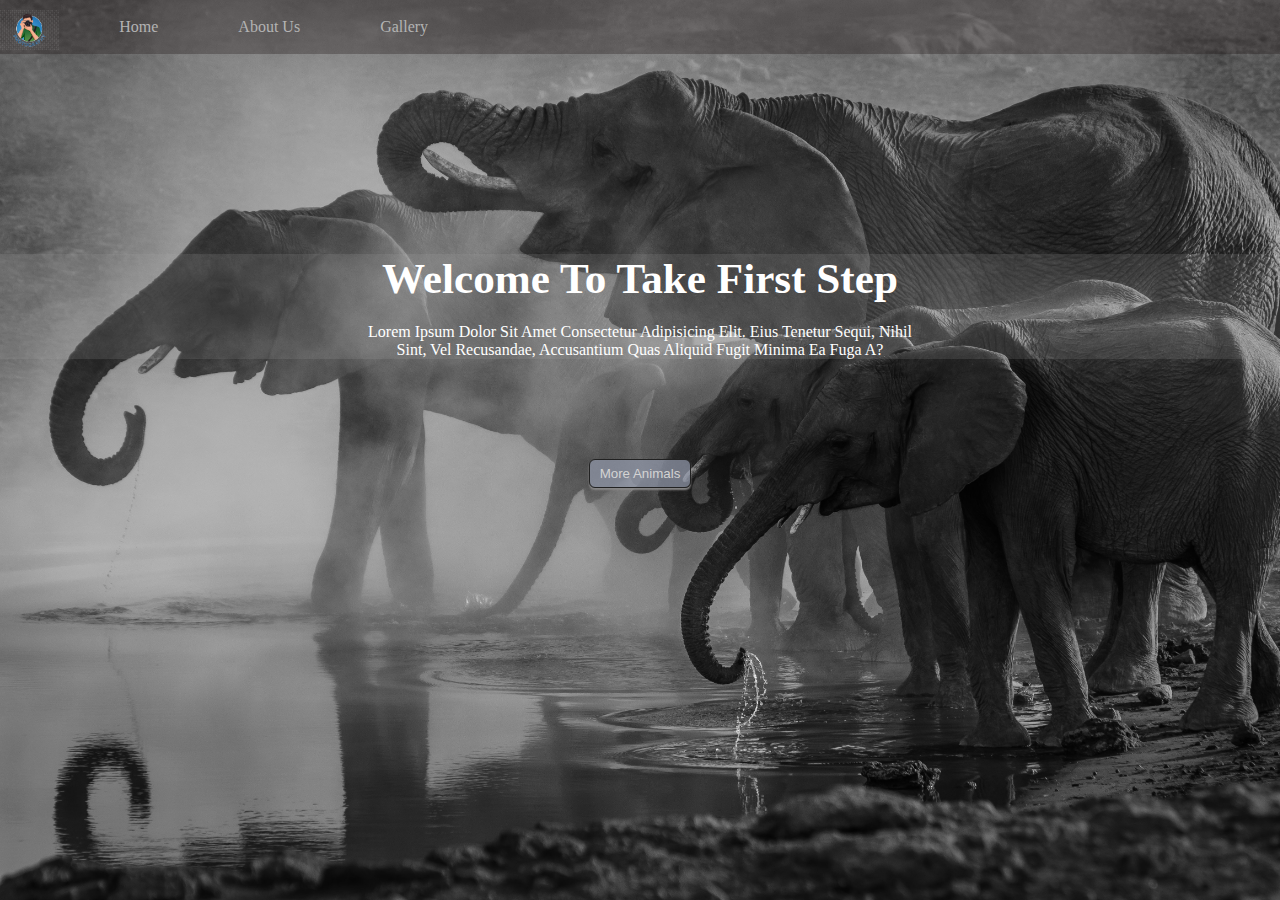
<file: Animal responsive gallery/index.html>
<!DOCTYPE html>
<html lang="en">

<head>
    <meta charset="UTF-8">
    <meta http-equiv="X-UA-Compatible" content="IE=edge">
    <meta name="viewport" content="width=device-width, initial-scale=1.0">
    <title>Home</title>
    <link rel="stylesheet" href="index.css">
    <link rel="stylesheet" href="index-media.css">

</head>

<body>
    <div class="container">
        <div class="page-1">
            <div class="logo">
                <img src="logo/1.png" alt="logo png">

            </div>


            <div class="navbar">
                <ul>
                    <li><a href="index.html">Home</a></li>
                    <li><a href="about-us.html">About us</a></li>
                    <li><a href="photo.html">Gallery</a></li>
                </ul>
            </div>
        </div>


        <div class="box">
            <h1>Welcome to Take first Step</h1>
            <p>Lorem ipsum dolor sit amet consectetur adipisicing elit. Eius tenetur sequi, nihil sint, vel recusandae,
                accusantium quas aliquid fugit minima ea fuga a?</p>
        </div>


        <div class="bty">
            <a href="photo.html"><button>More Animals</button></a>
        </div>


    </div>






    <!-- ---home end--------- -->













<!-- ----------gallery data---------------------------/ -->
















</body>

</html>
</file>
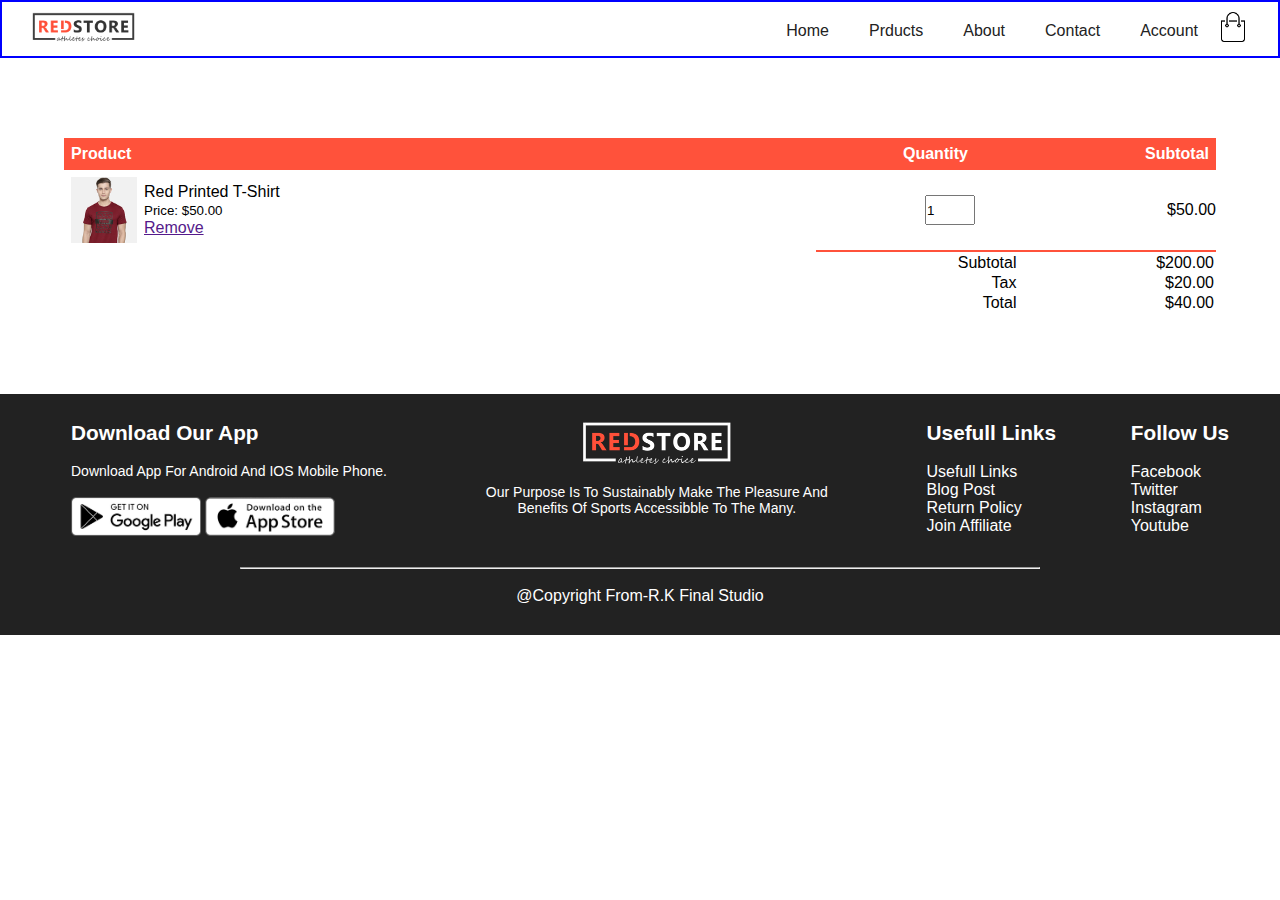
<file: Whole Ecomerce website using HTML CSS and JS/cart.html>
<!DOCTYPE html>
<html lang="en">

<head>
    <meta charset="UTF-8">
    <meta http-equiv="X-UA-Compatible" content="IE=edge">
    <meta name="viewport" content="width=device-width, initial-scale=1.0">
    <link rel="stylesheet" href="index.css">
    <title>product details page</title>
</head>

<body>




    <div class="main-container-p">

        <div class="container-A">
            <div class="logo">
                <img src="logo.png" alt="logo" height="30px">
            </div>

            <div class="navbar">
                <ul id="menuItems">
                    <li><a href="">Home</a></li>
                    <li><a href="">prducts</a></li>
                    <li><a href="">about</a></li>
                    <li><a href="">contact</a></li>
                    <li><a href="">account</a></li>
                </ul>
                <img src="cart.png" alt="" height="30px">
                <img src="menu.png" alt="" height="30px" class="menu-png" onclick="menutoggle()">
            </div>
        </div>




    </div>




    <!-- cart items details.................................. -->


    <div class="small-container cart-page">

        <table class="table-1">
            <tr>
                <th class="th-left">product</th>
                <th class="th-right">quantity</th>
                <th class="th-right">subtotal</th>

            </tr>
 <!-- .............................................................. -->
            <tr>
                <td>
                    <div class="cart-info">
                        <img src="buy-1.jpg" alt="image" class="buy-1">
                        <div class="container-P">
                            <p class="container-P-line-hight container-P-paragraph">red printed t-shirt</p>
                            <small class="container-P-line-hight container-P-small">price: $50.00</small><br>
                            <a href="" class="container-P-line-hight">Remove</a>
                        </div>
                    </div>
                </td>
                <td class="input"><input type="number" value="1" min="1"></td>
                <td class="td-right">$50.00</td>
            </tr>
 <!-- .............................................................. -->

            <!-- <tr>
                <td>
                    <div class="cart-info">
                        <img src="buy-1.jpg" alt="image">
                        <div class="container-P">
                            <p class="container-P-line-hight container-P-paragraph">red printed t-shirt</p>
                            <small class="container-P-line-hight container-P-small">price: $50.00</small>
                            <a href="" class="container-P-line-hight">Remove</a>
                        </div>
                    </div>
                </td>
                <td><input type="number" value="1" min="1"></td>
                <td>$50.00</td>
            </tr> -->
 <!-- .............................................................. -->

            <!-- <tr>
                <td>
                    <div class="cart-info">
                        <img src="buy-1.jpg" alt="image">
                        <div class="container-P">
                            <p class="container-P-line-hight container-P-paragraph">red printed t-shirt</p>
                            <small class="container-P-line-hight container-P-small">price: $50.00</small>
                            <a href="" class="container-P-line-hight">Remove</a>
                        </div>
                    </div>
                </td>
                <td><input type="number" value="1" min="1"></td>
                <td>$50.00</td>
            </tr> -->
            
        </table>


 <!-- .............................................................. -->

        <div class="total-price">
            <table>
                <tr>
                    <td>Subtotal</td>
                    <td>$200.00</td>
                </tr>
                <tr>
                    <td>tax</td>
                    <td>$20.00</td>
                </tr>
                <tr>
                    <td>total</td>
                    <td>$40.00</td>
                </tr>
            </table>
        </div>



    </div>















    <!-- -------------------------------footer.......................................... -->



    <footer class="footer-God">
        <div class="footer">



            <div class="container-7 footer-padding-class">
                <h2 class="footer-h2">download our app</h2><br>
                <p class="footer-p"> download app for android and IOS mobile phone.</p><br>
                <div class="container-D">
                    <img src="play-store.png" alt="" class="footer-image-1">
                    <img src="app-store.png" alt="" class="footer-image-1">
                </div>
            </div>


            <div class="container-8  footer-padding-class">
                <img src="logo-white.png" alt="logo" class="logo-white"><br>
                <p class="footer-p  footer-w"> our purpose is to sustainably make the pleasure and benefits of
                    sports
                    accessibble to the many.</p>
            </div>


            <div class="container-9  footer-padding-class">
                <h2 class="footer-h2">usefull links</h2><br>

                <ul>
                    <li><a href="">usefull links</a></li>
                    <li><a href="">blog post</a></li>
                    <li><a href="">return policy</a></li>
                    <li><a href="">join affiliate</a></li>
                </ul>
            </div>



            <div class="container-10  footer-padding-class">
                <h2 class="footer-h2">follow us</h2><br>

                <ul>
                    <li><a href="">facebook</a></li>
                    <li><a href="">twitter</a></li>
                    <li><a href="">instagram</a></li>
                    <li><a href="">youtube</a></li>
                </ul>
            </div>


        </div>


        <hr>

        <div class="copyright"><br>
            <p>@copyright from-R.K final Studio</p>
        </div>



    </footer>
















    <!-- java script.................................... -->

    <script>
        var menuItems = document.getElementById("menuItems");


        menuItems.style.maxHeight = "0px"

        function menutoggle() {

            if (menuItems.style.maxHeight == "0px") {
                (menuItems.style.maxHeight = "200px")
            }
            else {
                (menuItems.style.maxHeight = "0px")

            }

        }
    </script>



    <!-- product details js or single product page js................................................. -->


    <script>
        var galler4 = document.getElementById("galler4")
        var poseA = document.getElementsByClassName("poseA")



        poseA[0].onclick = function () {
            galler4.src = poseA[0].src;
        }

        poseA[1].onclick = function () {
            galler4.src = poseA[1].src;
        }

        poseA[2].onclick = function () {
            galler4.src = poseA[2].src;
        }

        poseA[3].onclick = function () {
            galler4.src = poseA[3].src;
        }
    </script>



</body>

</html>
</file>
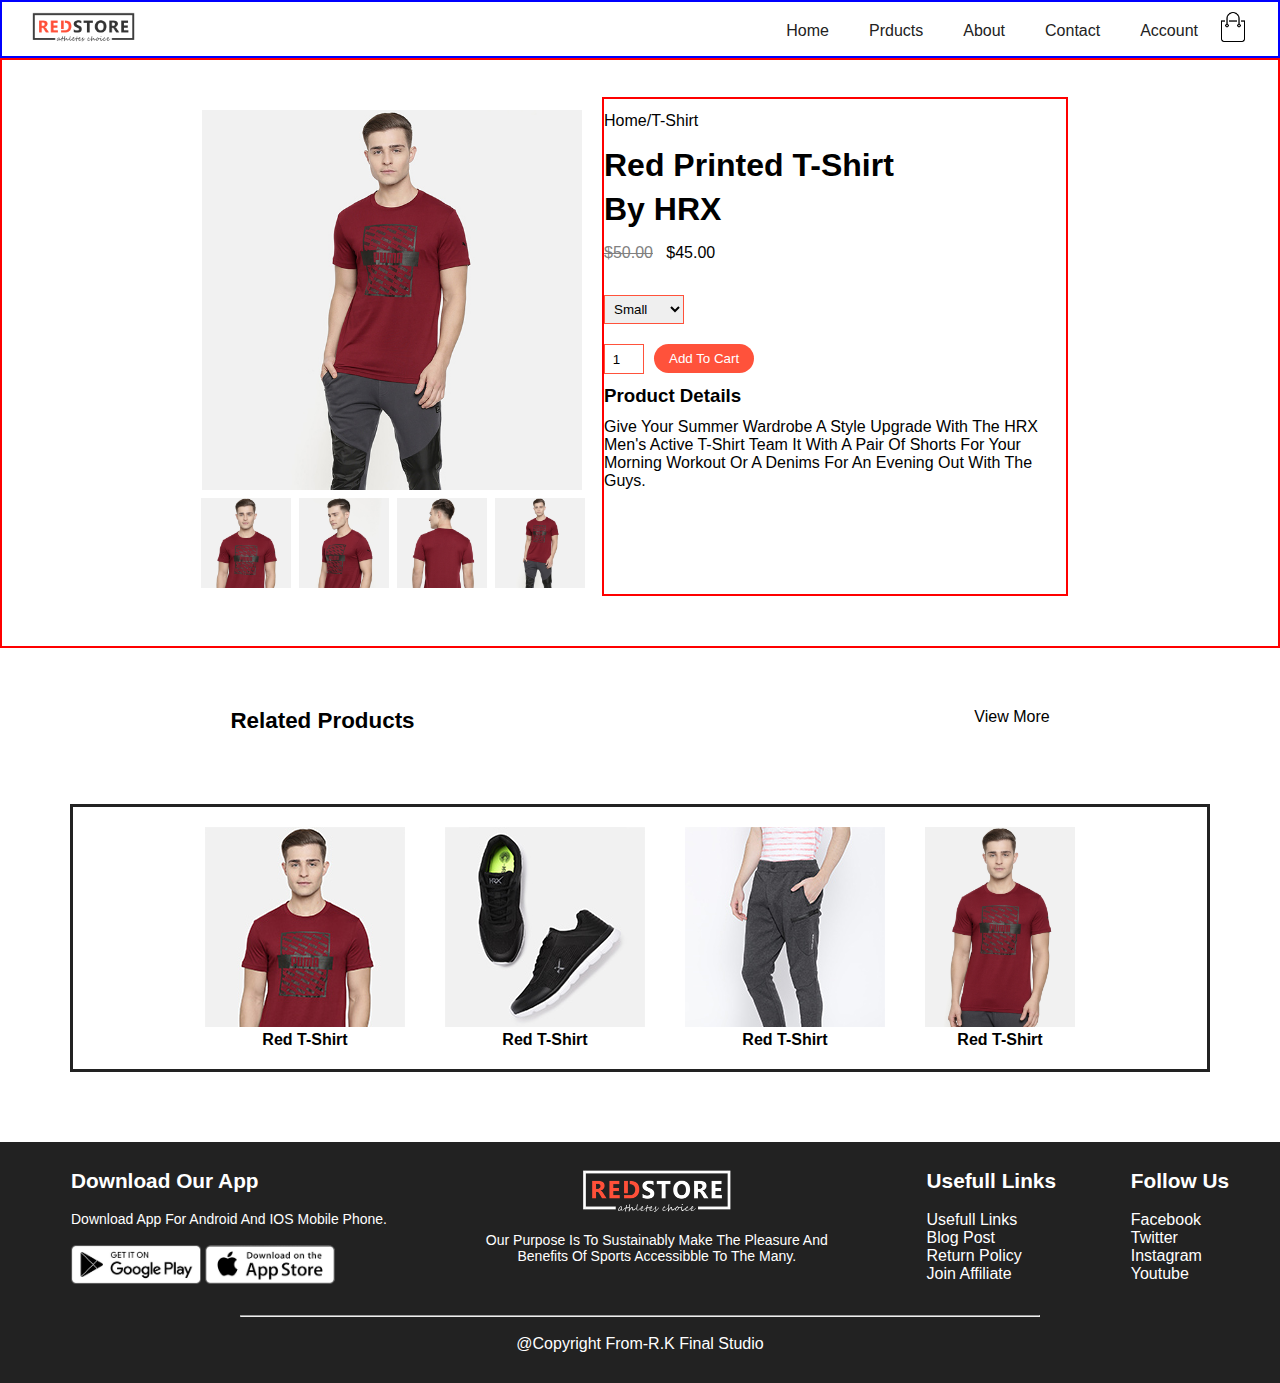
<file: Whole Ecomerce website using HTML CSS and JS/product-detail.html>
<!DOCTYPE html>
<html lang="en">

<head>
    <meta charset="UTF-8">
    <meta http-equiv="X-UA-Compatible" content="IE=edge">
    <meta name="viewport" content="width=device-width, initial-scale=1.0">
    <link rel="stylesheet" href="index.css">
    <title>product details page</title>
</head>

<body>

    <div class="product-detail-page-container">



        <div class="main-container-p">

            <div class="container-A">
                <div class="logo">
                    <img src="logo.png" alt="logo" height="30px">
                </div>

                <div class="navbar">
                    <ul id="menuItems">
                        <li><a href="">Home</a></li>
                        <li><a href="">prducts</a></li>
                        <li><a href="">about</a></li>
                        <li><a href="">contact</a></li>
                        <li><a href="">account</a></li>
                    </ul>
                    <img src="cart.png" alt="" height="30px">
                    <img src="menu.png" alt="" height="30px" class="menu-png" onclick="menutoggle()">
                </div>
            </div>




        </div>




        <div class="product-detail-page-container-B">

            <div class="details-col">
                <img src="gallery-4.jpg" alt="gallery-1.jpg" class="gallery-4" id="galler4">

                <div class="different-pose-container">
                    <div class="different-pose-row">
                        <img src="gallery-1.jpg" alt="" class="poses  poseA">
                    </div>
                    <div class="different-pose-row">
                        <img src="gallery-2.jpg" alt="" class="poses poseA">
                    </div>
                    <div class="different-pose-row">
                        <img src="gallery-3.jpg" alt="" class="poses poseA">
                    </div>
                    <div class="different-pose-row">
                        <img src="gallery-4.jpg" alt="" class="poses  poseA">
                    </div>
                </div>
            </div>

            <div class="details-text-col">
                <p class="home/t-shirt-p line-height">home/t-shirt</p>
                <h1 class="red-printed-t-shirt line-height">red printed t-shirt <br>by HRX</h1>
                <p class=" line-height"><s class="fourty-five-dolor-p">$50.00</s> &nbsp; $45.00</p>

                <div class="details-options">
                    <select name="" id="detailsSelect">
                        <option value="">small</option>
                        <option value="">medium</option>
                        <option value="">large</option>
                        <option value="">XL</option>
                        <option value="">XXL</option>

                    </select>
                </div>

                <div class="details-input-flex-row">
                    <input type="number" value="1" min="1" class="details-input">
                    <a href=""><button class="add-to-cart-btn">add to cart</button></a>
                </div>


                <div class="product-details-heading">
                    <h3 class="product-details-h1 line-height">Product details</h3>
                    <i class="fa fa-indent"></i>
                    <p class="give-your">give your summer wardrobe a style upgrade with the HRX men's active t-shirt
                        team it with a pair of shorts for your morning workout or a denims for an evening out with the
                        guys.</p>
                </div>



            </div>
        </div>



        
        <!-- product details................................................................ -->



        
        <div class="container-12">


            <div class="contaier-E">
                <h1 class="products-h1">related products</h1>
            </div>
            <div class="size-options">
               <p class="view-more"> view more</p>
            </div>


        </div>




        <!-- feature product............................... -->
        <!-- container-3............................... -->



        <div class="container-3">

            <div class="feature-product">


                <div class="col-1">
                    <img src="buy-1.jpg" alt="buy-1">
                    <p class="text-p">red t-shirt</p>
                    <i class="fa-solid fa-star"></i>
                    <i class="fa-solid fa-star"></i>
                    <i class="fa-solid fa-star"></i>
                    <i class="fa-solid fa-star"></i>
                </div>

                <div class="col-1">
                    <img src="buy-2.jpg" alt="buy-2">
                    <p class="text-p">red t-shirt</p>

                </div>

                <div class="col-1">
                    <img src="buy-3.jpg" alt=" buy-3">
                    <p class="text-p">red t-shirt</p>

                </div>

                <div class="col-1">
                    <img src="buy-4.jpg" alt="buy-4" class="size">
                    <p class="text-p">red t-shirt</p>

                </div>


            </div>


        </div>






         <!-- -------------------------------footer.......................................... -->



    <footer class="footer-God">
        <div class="footer">



            <div class="container-7 footer-padding-class">
                <h2 class="footer-h2">download our app</h2><br>
                <p class="footer-p"> download app for android and IOS mobile phone.</p><br>
                <div class="container-D">
                    <img src="play-store.png" alt="" class="footer-image-1">
                    <img src="app-store.png" alt="" class="footer-image-1">
                </div>
            </div>


            <div class="container-8  footer-padding-class">
                <img src="logo-white.png" alt="logo" class="logo-white"><br>
                <p class="footer-p  footer-w"> our purpose is to sustainably make the pleasure and benefits of sports
                    accessibble to the many.</p>
            </div>


            <div class="container-9  footer-padding-class">
                <h2 class="footer-h2">usefull links</h2><br>

                <ul>
                    <li><a href="">usefull links</a></li>
                    <li><a href="">blog post</a></li>
                    <li><a href="">return policy</a></li>
                    <li><a href="">join affiliate</a></li>
                </ul>
            </div>



            <div class="container-10  footer-padding-class">
                <h2 class="footer-h2">follow us</h2><br>

                <ul>
                    <li><a href="">facebook</a></li>
                    <li><a href="">twitter</a></li>
                    <li><a href="">instagram</a></li>
                    <li><a href="">youtube</a></li>
                </ul>
            </div>


        </div>


        <hr>

        <div class="copyright"><br>
            <p>@copyright from-R.K final Studio</p>
        </div>



    </footer>

















        <!-- java script.................................... -->

        <script>
            var menuItems = document.getElementById("menuItems");


            menuItems.style.maxHeight = "0px"

            function menutoggle() {

                if (menuItems.style.maxHeight == "0px") {
                    (menuItems.style.maxHeight = "200px")
                }
                else {
                    (menuItems.style.maxHeight = "0px")

                }

            }
        </script>



            <!-- product details js or single product page js................................................. -->


        <script>
            var galler4 = document.getElementById("galler4" )
            var poseA = document.getElementsByClassName ("poseA" )



            poseA[0].onclick = function()
            {
                galler4.src = poseA[0].src;
            }

            poseA[1].onclick = function()
            {
                galler4.src = poseA[1].src;
            }

            poseA[2].onclick = function()
            {
                galler4.src = poseA[2].src;
            }

            poseA[3].onclick = function()
            {
                galler4.src = poseA[3].src;
            }
        </script>



</body>

</html>
</file>
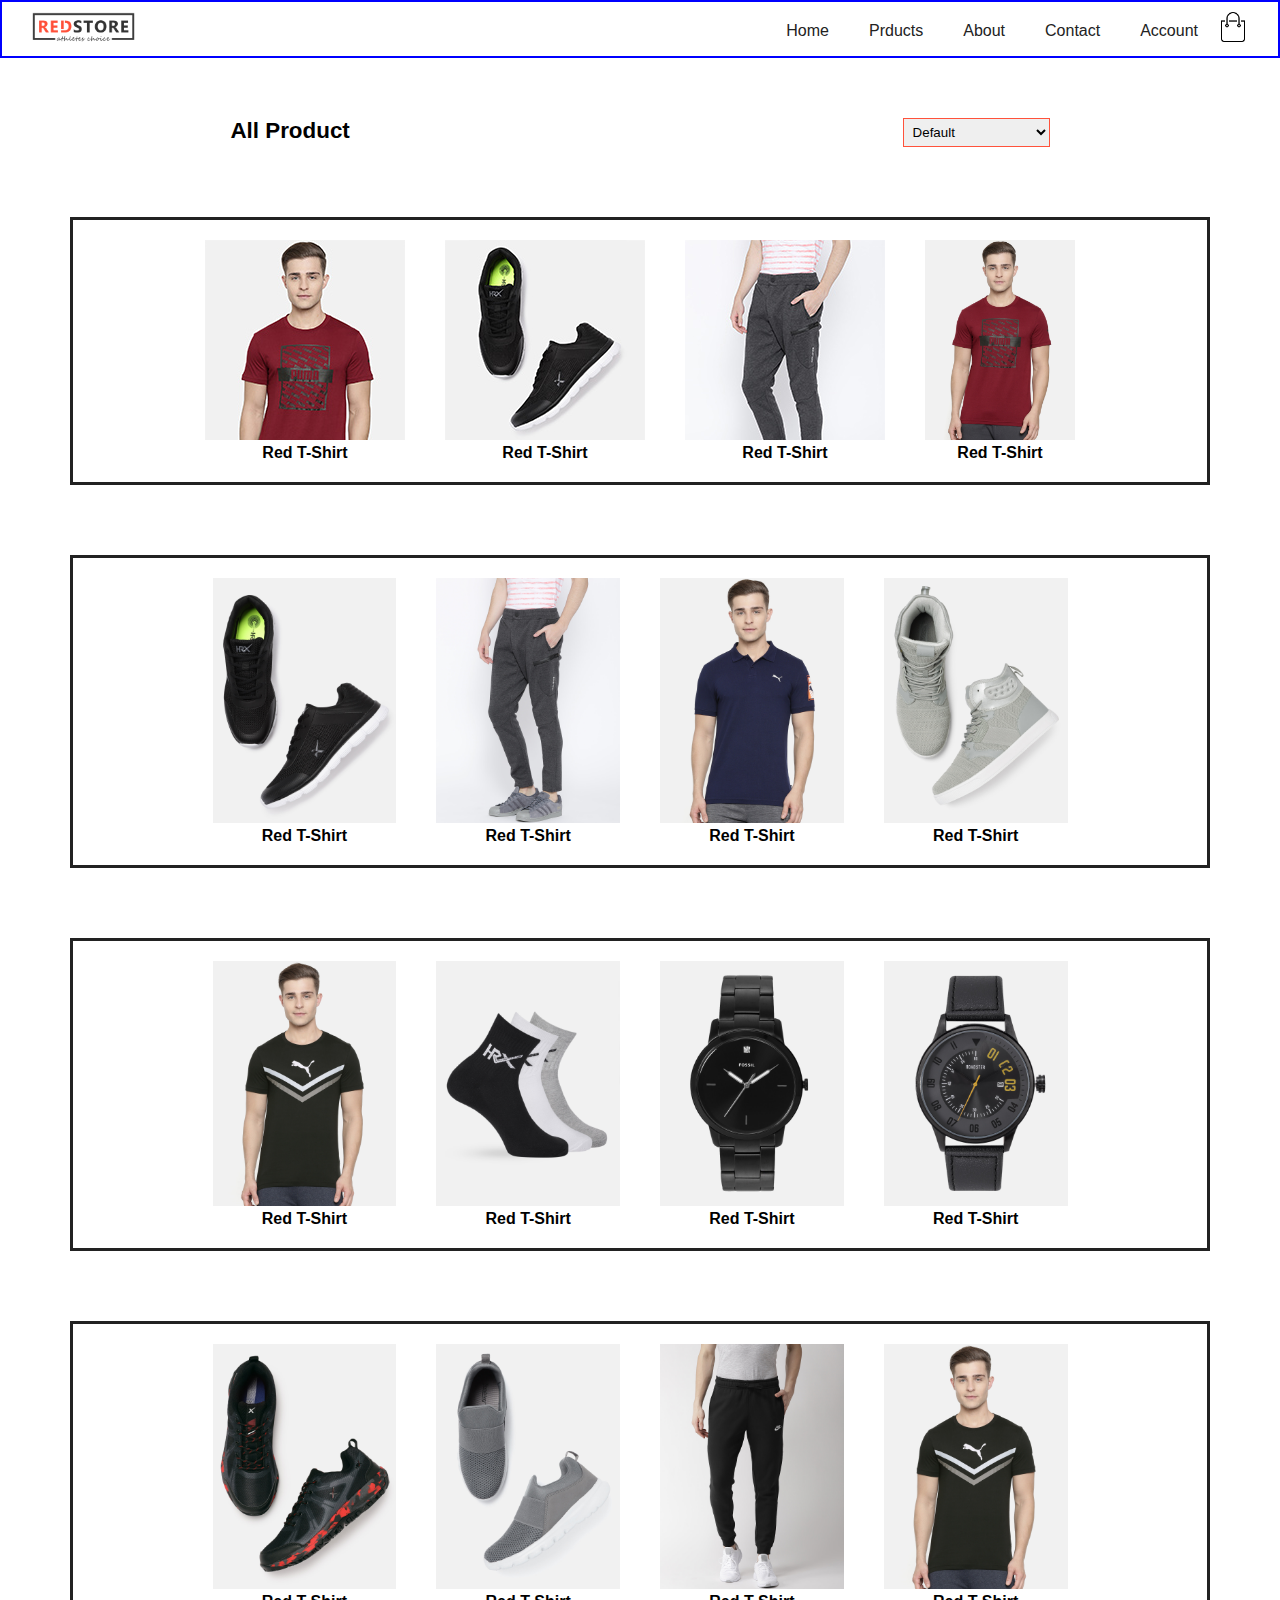
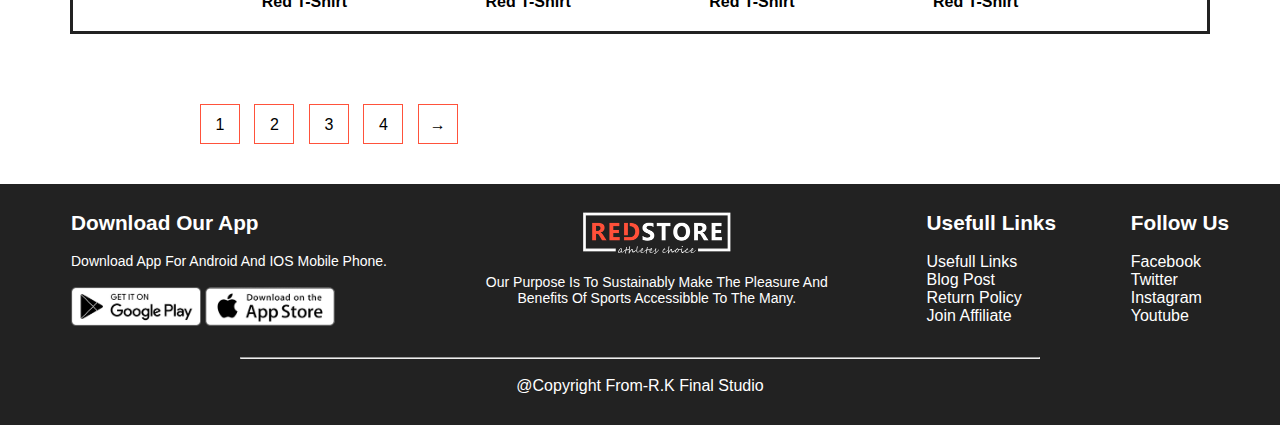
<file: Whole Ecomerce website using HTML CSS and JS/products.html>
<!DOCTYPE html>
<html lang="en">

<head>
    <meta charset="UTF-8">
    <meta http-equiv="X-UA-Compatible" content="IE=edge">
    <meta name="viewport" content="width=device-width, initial-scale=1.0">
    <link rel="stylesheet" href="index.css">
    <title>Document</title>
</head>

<body>



    <div class="main-container-p">

        <div class="container-A">
            <div class="logo">
                <img src="logo.png" alt="logo" height="30px">
            </div>

            <div class="navbar">
                <ul id="menuItems">
                    <li><a href="">Home</a></li>
                    <li><a href="">prducts</a></li>
                    <li><a href="">about</a></li>
                    <li><a href="">contact</a></li>
                    <li><a href="">account</a></li>
                </ul>
                <img src="cart.png" alt="" height="30px">
                <img src="menu.png" alt="" height="30px" class="menu-png" onclick="menutoggle()">
            </div>
        </div>


        <!-- product details................................................................ -->



        
        <div class="container-12">


            <div class="contaier-E">
                <h1 class="products-h1">all product</h1>
            </div>
            <div class="size-options">
                <select>
                    <option value="">default</option>
                    <option value="">short by price</option>
                    <option value="">short by popularity</option>
                    <option value="">short by rating</option>
                    <option value="">short by sale</option>
                </select>
            </div>


        </div>




        <!-- feature product............................... -->
        <!-- container-3............................... -->



        <div class="container-3">

            <div class="feature-product">


                <div class="col-1">
                    <img src="buy-1.jpg" alt="buy-1">
                    <p class="text-p">red t-shirt</p>
                    <i class="fa-solid fa-star"></i>
                    <i class="fa-solid fa-star"></i>
                    <i class="fa-solid fa-star"></i>
                    <i class="fa-solid fa-star"></i>
                </div>

                <div class="col-1">
                    <img src="buy-2.jpg" alt="buy-2">
                    <p class="text-p">red t-shirt</p>

                </div>

                <div class="col-1">
                    <img src="buy-3.jpg" alt=" buy-3">
                    <p class="text-p">red t-shirt</p>

                </div>

                <div class="col-1">
                    <img src="buy-4.jpg" alt="buy-4" class="size">
                    <p class="text-p">red t-shirt</p>

                </div>


            </div>


        </div>





        <!-- latest products///////////////////////////////////////////// -->




        <div class="container-3">

            <div class="feature-product">


                <div class="col-1">
                    <img src="product-2.jpg" alt="buy-1" class="size-2">
                    <p class="text-p">red t-shirt</p>

                </div>

                <div class="col-1">
                    <img src="product-3.jpg" alt="buy-1" class="size-2">
                    <p class="text-p">red t-shirt</p>

                </div>

                <div class="col-1">
                    <img src="product-4.jpg" alt="buy-1" class="size-2">
                    <p class="text-p">red t-shirt</p>

                </div>

                <div class="col-1">
                    <img src="product-5.jpg" alt="buy-1" class="size-2">
                    <p class="text-p">red t-shirt</p>

                </div>


            </div>


        </div>

        <!-- -------------------------------------------- -->


        <div class="container-3">

            <div class="feature-product">


                <div class="col-1">
                    <img src="product-6.jpg" alt="buy-1" class="size-2">
                    <p class="text-p">red t-shirt</p>

                </div>

                <div class="col-1">
                    <img src="product-7.jpg" alt="buy-1" class="size-2">
                    <p class="text-p">red t-shirt</p>

                </div>

                <div class="col-1">
                    <img src="product-8.jpg" alt="buy-1" class="size-2">
                    <p class="text-p">red t-shirt</p>

                </div>

                <div class="col-1">
                    <img src="product-9.jpg" alt="buy-1" class="size-2">
                    <p class="text-p">red t-shirt</p>

                </div>


            </div>


        </div>


        <!-- /////////////////////////////////////////////////////////////////// -->



        <div class="container-3">

            <div class="feature-product">


                <div class="col-1">
                    <img src="product-10.jpg" alt="buy-1" class="size-2">
                    <p class="text-p">red t-shirt</p>

                </div>

                <div class="col-1">
                    <img src="product-11.jpg" alt="buy-1" class="size-2">
                    <p class="text-p">red t-shirt</p>

                </div>

                <div class="col-1">
                    <img src="product-12.jpg" alt="buy-1" class="size-2">
                    <p class="text-p">red t-shirt</p>

                </div>

                <div class="col-1">
                    <img src="product-6.jpg" alt="buy-1" class="size-2">
                    <p class="text-p">red t-shirt</p>

                </div>


            </div>


        </div>



        <!-- page buttons..................... -->



                <div class="page-btn">
                    <span>1</span>
                    <span>2</span>
                    <span>3</span>
                    <span>4</span>
                    <span>&#8594</span>

                </div>






        <!-- -------------------------------footer.......................................... -->



        <footer class="footer-God">
            <div class="footer">



                <div class="container-7 footer-padding-class">
                    <h2 class="footer-h2">download our app</h2><br>
                    <p class="footer-p"> download app for android and IOS mobile phone.</p><br>
                    <div class="container-D">
                        <img src="play-store.png" alt="" class="footer-image-1">
                        <img src="app-store.png" alt="" class="footer-image-1">
                    </div>
                </div>


                <div class="container-8  footer-padding-class">
                    <img src="logo-white.png" alt="logo" class="logo-white"><br>
                    <p class="footer-p  footer-w"> our purpose is to sustainably make the pleasure and benefits of
                        sports
                        accessibble to the many.</p>
                </div>


                <div class="container-9  footer-padding-class">
                    <h2 class="footer-h2">usefull links</h2><br>

                    <ul>
                        <li><a href="">usefull links</a></li>
                        <li><a href="">blog post</a></li>
                        <li><a href="">return policy</a></li>
                        <li><a href="">join affiliate</a></li>
                    </ul>
                </div>



                <div class="container-10  footer-padding-class">
                    <h2 class="footer-h2">follow us</h2><br>

                    <ul>
                        <li><a href="">facebook</a></li>
                        <li><a href="">twitter</a></li>
                        <li><a href="">instagram</a></li>
                        <li><a href="">youtube</a></li>
                    </ul>
                </div>


            </div>


            <hr>

            <div class="copyright"><br>
                <p>@copyright from-R.K final Studio</p>
            </div>



        </footer>



        <!-- java script.................................... -->

        <script>
            var menuItems = document.getElementById("menuItems");


            menuItems.style.maxHeight = "0px"

            function menutoggle() {

                if (menuItems.style.maxHeight == "0px") {
                    (menuItems.style.maxHeight = "200px")
                }
                else {
                    (menuItems.style.maxHeight = "0px")

                }

            }
        </script>




</body>

</html>
</file>
<file: Animal responsive gallery/index.css>
*{
    margin: 0;
    padding: 0;
    box-sizing: border-box;
    text-transform: capitalize;
}
body{
    background: black;
}


.page-1{
    display: flex;
    align-items: center;
    background: rgba(32, 23, 23, 0.315);
}


.page-1 img{
    height: 50px;
    padding-top: 10px;
}

.navbar ul{
    display: flex;
    flex-direction: row;
}


.navbar ul li{
    list-style: none;
    margin-left: 40px;
}

.navbar ul li a{
    display: flex;
    text-decoration: none;
    padding: 10px 20px;
    display: block;
    color: RGB(179, 179, 179);
}


/* --navbar end------------------------------------- */

.container::before{
    content: "";
    width: 100%;
    height: 100vh;
    background: url(eliphant\ q/q4.jpg);
    background-repeat: no-repeat;
    background-size: cover;
    position: absolute;
    top: 0px;
    z-index: -1;
}



/* .....body start--------------------- */


.box {
    text-align: center;
    width: 100%;
    margin: auto;
    background: rgba(179, 179, 179, 0.151);
    margin-top: 200px;
    
    
}


.box h1{
    font-size: 2.7em;
    color: white;
    padding-bottom: 20px;
}


.box p{
    text-align: center;
    color: white;
    width: 45%;
    margin: auto;
}


/* ---------------------bty---------------------------------- */

.bty button{
    background: rgb(146 152 171 / 72%);
    color: rgb(211 211 211);
    padding: 6px 10px;
    margin: auto;
    display: flex;
    justify-content: center;
    border: none;
    border-radius: 6px;
    border: 1px solid #222;
    box-shadow: 0px 2px 2px rgb(136, 135, 135);
    cursor:pointer;
    
}

.bty {
    
    margin-top: 100px;
        
}


.bty a {
    
  text-decoration: none;    
    
}

/* ------------bty end----------------------------- */
</file>
<file: Animal responsive gallery/index-media.css>
/* .................home */

@media only screen and (max-width:940px){


    .box h1{
        font-size: 2.4em;
        color: white;
        padding-bottom: 20px;
    }
    
    
    .box p{
        text-align: center;
        color: white;
        width: 45%;
        margin: auto;
    }
}

@media only screen and (max-width:666px){


    .box h1{
        font-size: 2.1em;
        color: white;
        padding-bottom: 20px;
    }
    
    
    .box p{
        text-align: center;
        color: white;
        width: 45%;
        margin: auto;
    }
}

@media only screen and (max-width:540px){

    .box h1{
        font-size: 1.6em;
        color: white;
        padding-bottom: 20px;
    }
    
    
    .box p{
        font-size: .9em;
    }


    .box {
        
        margin-top: 20px;
        
        
    }

    .bty {
    
        margin-top: 50px;
            
    }
}





@media only screen and (max-width:542px){

  .navbar ul{
    display: flex;
    flex-direction: column;
  }

  .page-1{
    display: flex;
    flex-direction: column;
}


.page-1 img{
    height: 100px;
    padding-top: 10px;
}

.navbar ul li a{
    padding: 10px 30px;
    font-size: 1.5em;
    color: white;
    
}

   



}
</file>
<file: Whole Ecomerce website using HTML CSS and JS/index.css>
* {
  padding: 0;
  margin: 0;
  box-sizing: border-box;
  text-transform: capitalize;
}

body {
  font-family: "Poppins", sans-serif;
}

/* navbar........................... */

.main-container {
  background: rgb(255 122 104 / 58%);
  background: radial-gradient(#fff, #ffd6d6);
  border: 2px solid red;
  height: 100vh;
}

.container-A {
  display: flex;
  justify-content: space-between;
  flex-direction: row;
  padding: 10px 30px;
  border: 2px solid blue;
}

.navbar {
  display: flex;
  flex-direction: row;
}

.navbar .menu-png{
  display: none;
}

.navbar ul {
  display: flex;
  flex-direction: row;
}

.navbar ul li {
  list-style: none;
}

.navbar ul li a {
  text-decoration: none;
  padding: 10px 20px;
  display: block;
  color: #222;
}

/* container_B.......................................... */

.container-B {
  display: flex;
  flex-direction: row;
  border: 2px solid rgb(0, 255, 21);
  margin-top: 41px;
}

.text {
  margin: 95px auto;
  border: 2px solid red;
}

.workout-style {
  font-size: 2.5em;
}

.success-isnt {
  width: 500px;
}

.players-png {
  margin: auto;
  border: 2px solid rgb(0, 255, 21);
}

.players-png img {
  width: 500px;
}

.explore-btn {
  padding: 10px 19px;
  background: #ff523b;
  border: none;
  border-radius: 25px;
  margin-top: 40px;
  color: white;
  transition: .3s ease-in;
}


.explore-btn:hover {
  background: #563434;
  cursor: pointer;
}



/* <!-- ....................second page /container-2 --> */

.category {
  display: flex;
  flex-direction: row;
  border: 2px solid rgb(255, 0, 128);
  margin: 80px 200px;
}

.category .col-1 {
  flex-basis: 33.33%;
  transition: .4s ease-in;
}

.category .col-1:hover {
  transform: translate(3px ,-10px ); 
}

.category img {
  width: 100%;
  padding: 20px 20px;
}

.col-1 {
  padding: 20px;
  transition: .4s ease-in-out;
}

/* container-3...../......................... */

.feature-product {
  display: flex;
  flex-direction: row;
  justify-content: center;
  margin: 70px;
  border: 3px solid #222;
}

/* feature-product & latest product 

                     &

                container-4

 .................utilites........................ */

.feature-product .size {
  height: 200px;
}

.feature-product .size-2 {
  height: 245px;
}

.watch-png .size-3 {
  width: 300px;
  margin-top: 50px;
}

.text-p {
  font-weight: bolder;
  text-align: center;
}



.feature-product .col-1:hover {
  transform: translate(3px ,-10px ); 
}

/* ................................................... */

.text-h {
  text-align: center;
  margin: auto;
}

.affter::after{
  width: 160px;
  height: 6px;
  margin: auto;
  border-radius: 17px;
  position: absolute;
  content: "";
  background: red;
  top: 7%;
  left: 44%;

}

.container-3 {
    position: relative;

}

.text-h2 {
  font-size: 2.7em;
}

.text-p2 {
  margin: 60px 0 0 0px;
  font-weight: bolder;
}

.text-p3 {
  font-weight: bolder;
}

/* ..............................container-4.............................................. */

.container-4 {
  border: 2px solid blueviolet;
  margin: 70px 0;
  display: flex;
  flex-direction: row;
  background: radial-gradient(#fff, #ffd6d6);
  padding: 25px 0;
}

.watch-png {
  margin-left: 200px;
}

.container-C {
  border: 2px solid blueviolet;
  width: 600px;
}

.container-C .btn {
  padding: 10px 22px;
  background: #ff523b;
  border: none;
  border-radius: 25px;
  margin-top: 40px;
  color: white;
  transition: .4s ease-in;
}

.container-C .btn:hover{
  background: #563434;
  cursor: pointer;
}





/* ------------------------------------- container-5......................................... */

/* testimonials start,,,,,,,,,,,,,,,,,,,,,,,,,,,,,,,,,,,,,,,,,,,,,,,,,,,,,,,,,,,, */

.testimonials {
  display: flex;
  flex-direction: row;
  margin: 10px 190px;
}

.user-1 .user-1-profile {
  border-radius: 50%;
  height: 70px;
}

.user-1 {
  border: 2px solid blueviolet;
  align-items: center;
  display: flex;
  justify-content: center;
  flex-direction: column;
  box-shadow: 1px 1px 2px #555;
  transition: .4s ease-in;
  margin: 0 20px 0 20px;

}


.user-1:hover{
  transform: translate(3px ,-10px ); 

}

.text-profile-name {
  font-weight: bolder;
}

.text-p4 {
  text-align: center;
}

/* ...............................spponsers.......................... */

.brands {
  display: flex;
  flex-direction: row;
  border: 2px solid blueviolet;
  margin: 20px 270px 100px 270px;
}

.brand-1 {
  margin: auto;
}

.brands .brand-pic {
  width: 130px;
  filter: grayscale(100%);
}

.brands .brand-pic:hover {
  filter: grayscale(0);
}

/* ..............................footer....................................... */

.footer-God {
  display: flex;
  flex-direction: column;
  background: #222;
}

.copyright p {
  color: white;
  text-align: center;
  margin-bottom: 30px;
}

hr {
  margin:auto;
  width: 800px;
}

.footer {
  display: flex;
  flex-direction: row;
  justify-content: space-between;
  background-color: #222;
  padding: 27px 51px;
}

.footer-padding-class {
  padding-left: 20px;
}

.footer .footer-image-1 {
  width: 130px;
}

.footer .footer-h2 {
  color: white;
  font-size: 1.3em;
}

.footer .footer-p {
  color: white;
  font-size: 14px;
  text-align: center;
}

.container-8 .logo-white {
  width: 150px;
}

.container-8 {
  display: flex;
  flex-direction: column;
  align-items: center;
}

.container-8 .footer-w {
  width: 390px;
}

.container-9 ul li {
  list-style: none;
}

.container-9 ul li a {
  text-decoration: none;
  color: white;
}

.container-10 ul li {
  list-style: none;
}

.container-10 ul li a {
  text-decoration: none;
  display: block;
  color: white;
}





/* all products page css................................................................. */



.container-12 {
  display: flex;
  flex-direction: row;
  justify-content: space-between;
  margin: 60px 18%;
}

.container-12 .products-h1 {
    font-weight: bolder;
    font-size: 1.4em;
}

select{
    border: 1px solid #ff523b;
    padding: 5px;
}

select:focus{
    outline: none;
}


.page-btn{
  margin: 40px 0 40px 190px;
}

.page-btn span:hover{
  background: #ff523b;
  color: #fff;

}

.page-btn span{
  display: inline-block;
  border: 1px solid #ff523b;
  margin-left: 10px;
  width: 40px;
  height: 40px ;
  text-align: center;
  line-height: 40px;
  cursor: pointer;
  transition: .4s ease-in;
}



/* product details css is here.................................................. */



.product-detail-page-container-B{

  display: flex;
  flex-direction: row;
  padding: 50px 200px 50px 200px;
  margin: auto;
  border: 2px solid red;
  justify-content: center;

}


.gallery-4{
  height: 380px;
}

.details-text-col{
  min-width: 400px;
  margin: -13px 0 0 13px;
  border: 2px solid red;
  margin-right: 10px;



}

.fourty-five-dolor-p{
  color: grey;
}

.red-printed-t-shirt{
  font-weight: bold;
}



.line-height{
  line-height: 44px;
}

.details-options{

  margin: 20px 0px;
}

.details-options:focus{
  outline: none;
}

.details-input{

  width: 40px;
  height: 30px;
  text-align: center;
  border: none;
  border: 1px solid #ff523b;
}


.details-input:focus{

 outline: none;
}

.details-input-flex-row{
  display: flex;
  flex-direction: row;
}


.add-to-cart-btn{
  padding: 7px 15px ;
  border-radius: 20px;
  border: none;
  background: #ff523b;
  color: #fff;
  margin-left: 10px;
  transition: .4s ease-in;
}

.add-to-cart-btn:hover{
 
  background: #563434;
  cursor: pointer;
 
}


.different-pose-container{
  display: flex;
  flex-direction: row;
  margin-left: -5px;
}

.different-pose-container .poses{
    width: 90px;
    margin: 4px;
}







/* <!-- cart items details.................................. --> */



.cart-page{
  margin: 80px auto;
  display: flex;
  flex-direction: column;

  width: 90%;

}
.table-1{
  border-collapse: collapse;
  width: 100%;
}


.table-1 .th-left{
 text-align: left;
}

.table-1 .th-right{
  text-align: right;
 }
 


.table-1 th{
  background: #ff523b;
  color: #fff;
  padding: 7px;
}

.cart-info{
  display: flex;
  align-items: center;
  flex-wrap: wrap;
}



.cart-info .buy-1{
  height: 80px;
  padding: 7px;
}


.cart-page input{
  height: 30px;
  width: 50px;
  
}

.input{
  
  text-align: right;
}

.td-right{
  text-align: right;
}



.total-price {
text-align: right;
display: flex;
justify-content: flex-end;
}


.total-price table{
  border-top: 2px solid #ff523b;
  width: 400px;
}





























/* index page media querys......................................................... */

@media screen and (max-width:1300px) {
    .testimonials{
      flex-direction: row;
      flex-wrap: wrap;
    }
    

    .testimonials .user-1{
      width: 300px;
      margin: 20px auto;
    }

}

@media screen and (max-width:1120px) {

  .container-B {
    display: flex;
    flex-direction: row;
    border: 2px solid rgb(0, 255, 21);
    margin-top: 41px;
  }
  

  
  .workout-style {
    font-size: 2em;
  }
  
  .success-isnt {
    width: 400px;
  }
  
  .players-png {
    margin: auto;
    border: 2px solid rgb(0, 255, 21);
  }
  
  .players-png img {
    width: 400px;
  }


  /*   second page...................................... */

  .category {
    display: flex;
    flex-direction: row;
    border: 2px solid rgb(255, 0, 128);
    margin: 7% 4%;
  }
  
  .category .col-1 {
    flex-basis: 33.33%;
    transition: .4s ease-in;
  }
  
  .category .col-1:hover {
    transform: translate(3px ,-10px ); 
  }
  
  .category img {
    width: 100%;
  }

  .col-1 {
    padding: 0px;
    transition: .4s ease-in-out;
  }

  

      /* .feature-product.................................... */



      .feature-product {
        display: flex;
        flex-direction: row;
        flex-wrap: wrap;
        margin: 70px 40px 70px 40px;
        border: 3px solid #222;
        margin: auto;
      }
  
  
      
      .feature-product .col-1 img {
        width: 200px;
  
      }


      .feature-product .col-1{
          padding: 10px;
      }
      
  
      
      .feature-product .size {
        height: 200px;
      }
      
      .feature-product .size-2 {
        height: 245px;
      }


      .text-h {
        text-align: center;
        margin: 20px auto 30px auto;
      }


      .affter::after{
        width: 160px;
        height: 6px;
        border-radius: 17px;
        position: absolute;
        content: "";
        background: red;
        top: 7%;
        left: 35%;
        right: 35%;
      
      }


      /* ..............................container-4.............................................. */



.watch-png {
  margin-left: 70px;
}

.container-C {
  border: 2px solid blueviolet;
  width: 400px;
}





.watch-png .size-3 {
  width: 250px;
  margin-top: 50px;
}


.text-h2 {
  font-size: 2.2em;
}

.text-p2 {
  margin: 20px 0 0 0px;
  font-weight: 100;
}

.text-p3 {
  font-weight: 100;
}

      
      /* testimonials start,,,,,,,,,,,,,,,,,,,,,,,,,,,,,,,,,,,,,,,,,,,,,,,,,,,,,,,,,,,, */

.testimonials {
  display: flex;
  flex-direction: column;
  flex-wrap: wrap;
  padding: auto;
}

.user-1 .user-1-profile {
  border-radius: 50%;
  height: 70px;
}

.user-1 {
  align-items: center;
  display: flex;
  justify-content: center;
  flex-direction: column;
  min-width: 300px;
  max-width: 300px;
  margin: 20px auto;
}


/* suponsers............................... */


.brands {
  display: flex;
  flex-direction: row;
  flex-wrap: wrap;
  margin: auto;
}







/* ..............................footer....................................... */


.footer{
  display: flex;
  flex-direction: column;
}


.footer .container-D{
  display: flex;
  flex-direction: row;
  justify-content: center;
  align-items: center;
}


.footer-padding-class {
    display: flex;
    flex-direction: column;
    align-items: center;
    justify-content: center;
    padding: 20px;
}

hr {
  margin: auto;
  width: 50%;
}


.container-8 .footer-w {
  width: auto;
}








  
  
 
  
  
}



@media screen and (max-width:900px) {

  .container-B {
    display: flex;
    flex-direction: row;
    border: 2px solid rgb(0, 255, 21);
    margin-top: 30px;
  }
  

  
  .workout-style {
    font-size: 1.5em;
  }
  
  .success-isnt {
    width: 400px;
    font-size: 16px;
  }

  .success-isnt 
  
  .players-png {
    border: 2px solid rgb(0, 255, 21);
  }
  
  .players-png img {
    width: 300px;
  }


/* product details css is here.................................................. */



.product-detail-page-container-B{

  display: flex;
  flex-direction: row;
  flex-wrap: wrap;

  display: flex;
  flex-direction: row;
  padding: 40px 0px 0px 0px;
  margin: auto;
 

}




.details-text-col{
  margin: 30px 0 0 13px;
  align-items: center;
  display: flex;
  flex-direction: column;
  text-align: center;
  margin-right: 10px;




}


.gallery-4{
  height: 380px;
}





  



  

 

}



@media screen and (max-width:780px) {

.testimonials{
    margin: auto;
}

}


@media screen and (max-width:780px) {

  .container-B {
    display: flex;
    flex-direction: column;
    border: 2px solid rgb(0, 255, 21);
    margin-top: 0px;
  }

  .text{
    margin: 10px auto;
    border: 2px solid red;
    text-align: center;
  }

  .explore-btn {
    padding: 10px 19px;
    background: #ff523b;
    border: none;
    border-radius: 25px;
    margin: 10px auto;

  }

  
  
  .workout-style {
    font-size: 1.4em;
  }
  
  .success-isnt {
    width: 100%;
    font-size: 16px;
  }

 
  .players-png img {
    width: 300px;
  }


    /*   second page...................................... */



    .category {
      display: flex;
      flex-direction: column;
      flex-wrap: wrap;
      border: 2px solid rgb(255, 0, 128);
      margin: 7% 4%;
    }
    
    .category .col-1 {
      flex-basis: 33.33%;
      transition: .4s ease-in;
    }
    
  
    
    .category img {
      width: 100%;
    }
  
    .col-1 {
      padding: 10px 20px;
      transition: .4s ease-in-out;
    }

 


    /* .feature-product.................................... */



    .feature-product {
      display: flex;
      flex-direction: row;
      flex-wrap: wrap;
      border: 3px solid #222;
      align-items: center;
      justify-content: center;
    }


    
    .feature-product .col-1 img {
      width: 200px;

    }
     
    .feature-product .size {
      height: 200px;
    }
    
    
    .text-h {
      text-align: center;
      margin: 20px auto 30px auto;
    }
    
    .affter::after{
      width: 160px;
      height: 6px;
      border-radius: 17px;
      position: absolute;
      content: "";
      background: red;
      top: 7%;
      left: 35%;
      right: 35%;
    
    }
    
    .container-3 {
        position: relative;
    
    }
    
    .text-h2 {
      font-size: 2.7em;
    }
    
    .text-p2 {
      margin: 60px 0 0 0px;
      font-weight: bolder;
    }
    
    .text-p3 {
      font-weight: bolder;
    }



          /* ..............................container-4.............................................. */



.watch-png {
  margin-left: 40px;
}

.container-C {
  border: 2px solid blueviolet;
  width: 300px;
}



.watch-png .size-3 {
  width: 250px;
  margin-top: 50px;
}


.text-h2 {
  font-size: 2em;
}

.text-p2 {
  margin: 20px 0 0 0px;
  font-weight: 100;
}

.text-p3 {
  font-weight: 100;
}




}


@media screen and (max-width:680px) {

  .container-B {
    display: flex;
    flex-direction: column;
    border: 2px solid rgb(0, 255, 21);
    margin-top: 0px;
  }

  .text{
    margin: 10px auto;
    border: 2px solid red;
    text-align: center;
  }

  .explore-btn {
    padding: 10px 19px;
    background: #ff523b;
    border: none;
    border-radius: 25px;
    margin: 10px auto;

  }

  
  
  .workout-style {
    font-size: 1.4em;
  }
  
  .success-isnt {
    width: 100%;
    font-size: 16px;
  }

 
  .players-png img {
    width: 250px;
  }


  /* navbar   ................................... */



  
  .navbar .menu-png{
    display: block;
    margin-left: 20px;
  }
  
  .navbar ul {
    display: flex;
    flex-direction: column;
    position: absolute;
    background: #555;
    width: 100%;
    left: 0;
    top: 65px;
    overflow: hidden;
    transition: 0.5s ;
  }
  
  .navbar ul li {
    list-style: none;
    text-align: center;
  }
  
  .navbar ul li a {
    text-decoration: none;
    padding: 7px 10px;
    color: #fff;
  }



  /* .feature-product........................................ */


  .text-h {
    text-align: center;
    margin: 20px auto 30px auto;
  }


  .affter::after{
    width: 160px;
    height: 6px;
    border-radius: 17px;
    position: absolute;
    content: "";
    background: red;
    top: 5%;
    left: 34%;
    right: 35%;
  
  }


            /* ..............................container-4.............................................. */




            
            
.container-4{
  flex-direction: column;
}

.watch-png {
  margin-left: 30px;
  margin: auto;
}

.container-C {
  border: 2px solid blueviolet;
  width: 80%;
  margin: auto;
  margin-top: 20px;
}



.watch-png .size-3 {
  width: 300px;
  margin-top: 50px;
}


.text-h2 {
  font-size: 1.8em;
}

.text-p2 {
  margin: 20px 0 0 0px;
  font-weight: 100;
}

.text-p3 {
  font-weight: 100;
}


/* all product page ..................................... */

.container-12{
  margin-top: 200px;

}


/* all product page css....................... */

.page-btn{
  margin: 60px auto;

}



.page-btn span{
  display: inline-block;
  border: 1px solid #ff523b;
  width: 40px;
  height: 40px ;
  text-align: center;
  line-height: 40px;
  cursor: pointer;
  transition: .4s ease-in;

}

 

}



@media screen and (max-width:480px) {

  .container-B {
    display: flex;
    flex-direction: column;
    border: 2px solid rgb(0, 255, 21);
    margin-top: 0px;
  }

  .text{
    margin: 30px auto;
    border: 2px solid red;
    text-align: center;
  }

 
  .players-png img {
    width: 340px;
  }



  /* .feature-product............................. */


  .text-h {
    text-align: center;
    margin: 20px auto 30px auto;
  }


  .affter::after{
    width: 160px;
    height: 6px;
    border-radius: 17px;
    position: absolute;
    content: "";
    background: red;
    top: 5%;
    left: 33%;
    right: 35%;
  
  }


              /* ..............................container-4.............................................. */




            
            
.container-4{
  flex-direction: column;
}

.watch-png {
  margin-left: 30px;
  margin: auto;
}

.container-C {
  border: 2px solid blueviolet;
  width: 80%;
  margin: auto;
  margin-top: 20px;
}



.watch-png .size-3 {
  width: 200px;
  margin-top: 50px;
}


.text-h2 {
  font-size: 1.8em;
}

.text-p2 {
  margin: 20px 0 0 0px;
  font-weight: 100;
}

.text-p3 {
  font-weight: 100;
}




            /* ..............................container-4.............................................. */




            
            
.container-4{
  flex-direction: column;
}

.watch-png {
  margin-left: 30px;
  margin: auto;
}

.container-C {
  border: 2px solid blueviolet;
  width: 80%;
  margin: auto;
  margin-top: 20px;
}



.watch-png .size-3 {
  width: 350px;
  margin-top: 50px;
}


.text-h2 {
  font-size: 1.8em;
}

.text-p2 {
  margin: 20px 0 0 0px;
  font-weight: 100;
}

.text-p3 {
  font-weight: 100;
}



}


@media screen and (max-width:530px) {




 


    /* ...................testimonials */



    .testimonials{
      margin: auto;
    }

}



@media screen and (max-width:420px) {


  /* .product-detail-page css styling is here,,,,,,,,,,,,,,,,,,,,,,,,,/ */


  
  .red-printed-t-shirt {
    font-size: 1.7em;
}


.details-text-col{
  min-width: 253px;
  margin-right: 10px;
}



.different-pose-container{
  display: flex;
  flex-wrap: wrap;
  flex-direction: row;
  margin-left: -5px;
}

.gallery-4 {
  height: 260px;
}

.different-pose-container .poses{
    width: 80px;
    margin: 4px;
    
}



/* .product-detail-page............. */


.gallery-4 {
  height: 338px;
}


.details-text-col {
  min-width: 243px;
  margin-right: 10px;
}




  
}
















@media screen and (max-width:445px) {




  /* .feature-product............................. */


 

  .affter::after{
    width: 160px;
    height: 6px;
    border-radius: 17px;
    position: absolute;
    content: "";
    background: red;
    top: 2%;
    left: 32%;
    right: 35%;
  
  }


    /* ...................testimonials */



    .testimonials{
      margin: auto;
    }

}













@media screen and (max-width:375px) {




  /* .feature-product............................. */


 

  .affter::after{
    width: 160px;
    height: 6px;
    border-radius: 17px;
    position: absolute;
    content: "";
    background: red;
    top: 3%;
    left: 29%;
    right: 35%;
  
  }



  /* ...................testimonials */



  .testimonials{
    margin: auto;
  }



  .testimonials{
    flex-direction: column;
  }
  

  .testimonials .user-1{
    width: 300px;
    margin: 20px auto;
  }



              /* ..............................container-4.............................................. */




            
            
.container-4{
  flex-direction: column;
}







.watch-png .size-3 {
  width: 300px;
  margin-top: 50px;
}


.text-h2 {
  font-size: 1.6em;
}




}







/* --------------------------------------products html start............................................. */

/* /????????????????????????????????????????????????????????????????????????????????????????????????????????? */ */
</file>
